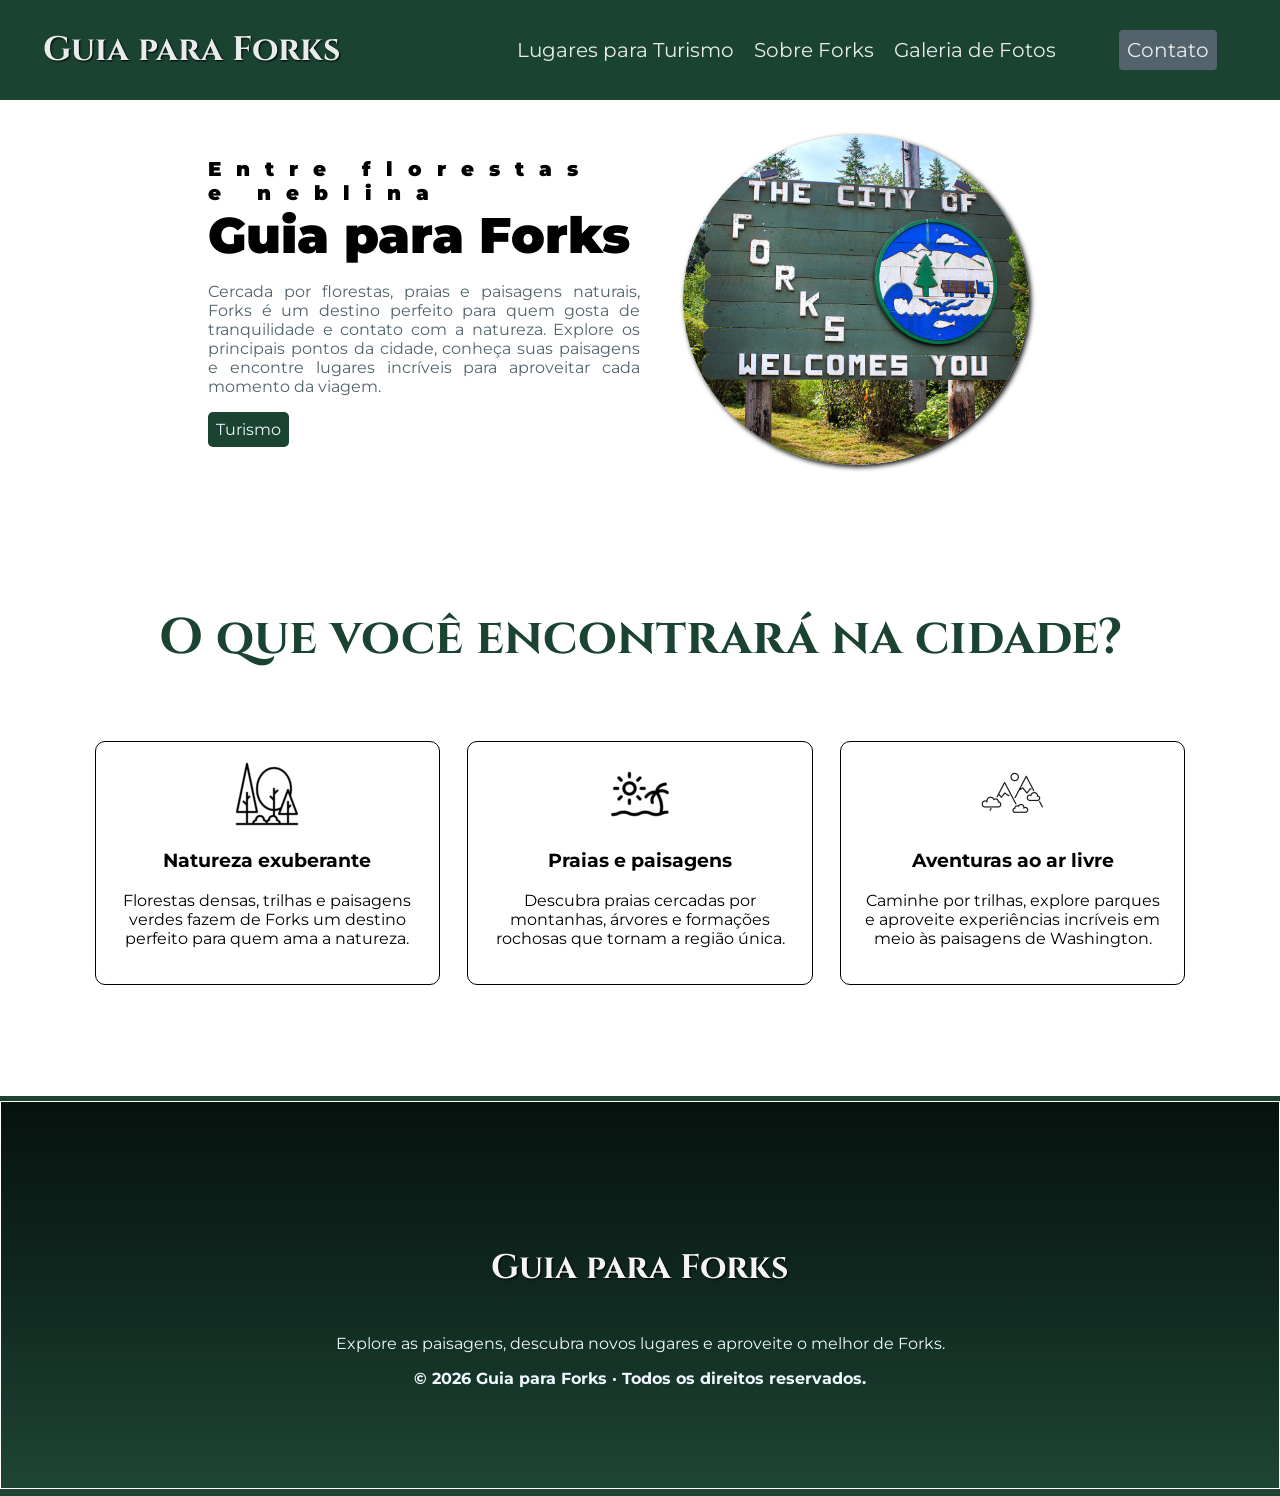
<file: SiteForks/index.html>
<!DOCTYPE html>
<html lang="pt-br">
<head>
    <meta charset="UTF-8">
    <meta name="viewport" content="width=device-width, initial-scale=1.0">
    <meta name="description" content="Saiba mais sobre a cidade de Forks">
    <meta name="author" content="Maria Fernanda">
    <meta name="keywords" content="Viagem, Forks, Crepúsculo, Frio">
    <title>Viagem para Forks</title>
    <link rel="stylesheet" href="css/estilo.css">
    <link rel="stylesheet" href="css/responsivo.css">
</head>
<body>
    <nav class="navbar">
        <div class="logo">
            <h1>Guia para Forks</h1>
        </div>

        <div class="menu">
            <a href="#">Lugares para Turismo</a>
            <a href="#">Sobre Forks</a>
            <a href="#">Galeria de Fotos</a>
            <a id="botao" href="#">Contato</a>
        </div>

    </nav>

        <header class="header">

            <div class="headline">
                <h2 style="letter-spacing: 15px;">Entre florestas e neblina</h2>
                <h2 style="font-size: 50px;">Guia para Forks</h2>
                <p>Cercada por florestas, praias e paisagens naturais, Forks é um destino perfeito para quem gosta de tranquilidade e contato com a natureza. Explore os principais pontos da cidade, conheça suas paisagens e encontre lugares incríveis para aproveitar cada momento da viagem.
</p>
                <a class="btn-turismo" href="#">Turismo</a>
            </div>

            <div class="img-headline">
                <img style="max-width: 80%; border-radius: 100%; box-shadow: 2px 2px 5px black; margin: 8%" src="img/placa.png">
            </div>

        </header>

        <section>
            
            <h2>O que você encontrará na cidade?</h2>

            <div class="servicos">

                <div class="card">
                    <img src="img/img1.png" alt="">

                    <div class="card-text">
                    <h3>Natureza exuberante</h3>
                    <p>Florestas densas, trilhas e paisagens verdes fazem de Forks um destino perfeito para quem ama a natureza.</p>
                    </div>

                    <div class="texto-oculto">
                    <h3>Entre Florestas</h3>
                    <p>Cercada por áreas preservadas, a região oferece cenários tranquilos para caminhar, respirar ar puro e apreciar a beleza do noroeste de Washington.</p>
                    </div>

                </div>

                <div class="card">
                    <img src="img/img2.png" alt="">

                    <div class="card-text">
                    <h3>Praias e paisagens</h3>
                    <p>Descubra praias cercadas por montanhas, árvores e formações rochosas que tornam a região única.</p>
                    </div>

                    <div class="texto-oculto">
                    <h3>Paisagens do Pacífico</h3>
                    <p>As paisagens costeiras são ideais para uma pausa tranquila, com o som das ondas e vistas que rendem momentos inesquecíveis.</p>
                    </div>
                
                </div>

                <div class="card">
                    <img src="img/img3.png" alt="">

                    <div class="card-text">
                    <h3>Aventuras ao ar livre</h3>
                    <p>Caminhe por trilhas, explore parques e aproveite experiências incríveis em meio às paisagens de Washington.</p>
                    </div>

                    <div class="texto-oculto">
                    <h3>Viva a Aventura</h3>
                    <p>Há opções para diferentes estilos de passeio, desde caminhadas leves até explorações mais longas em meio às florestas da região.</p>
                    </div>
                
                </div>
            </div>

        </section>

        <footer>
            <div class="logo-rodape">
            <h1 class="guia">Guia para Forks</h1>
            <p style="color:aliceblue">Explore as paisagens, descubra novos lugares e aproveite o melhor de Forks.</p>            
            <b style="color: aliceblue;">© 2026 Guia para Forks · Todos os direitos reservados.</b>
        
        </div>
        </footer>

               
</html>
</file>
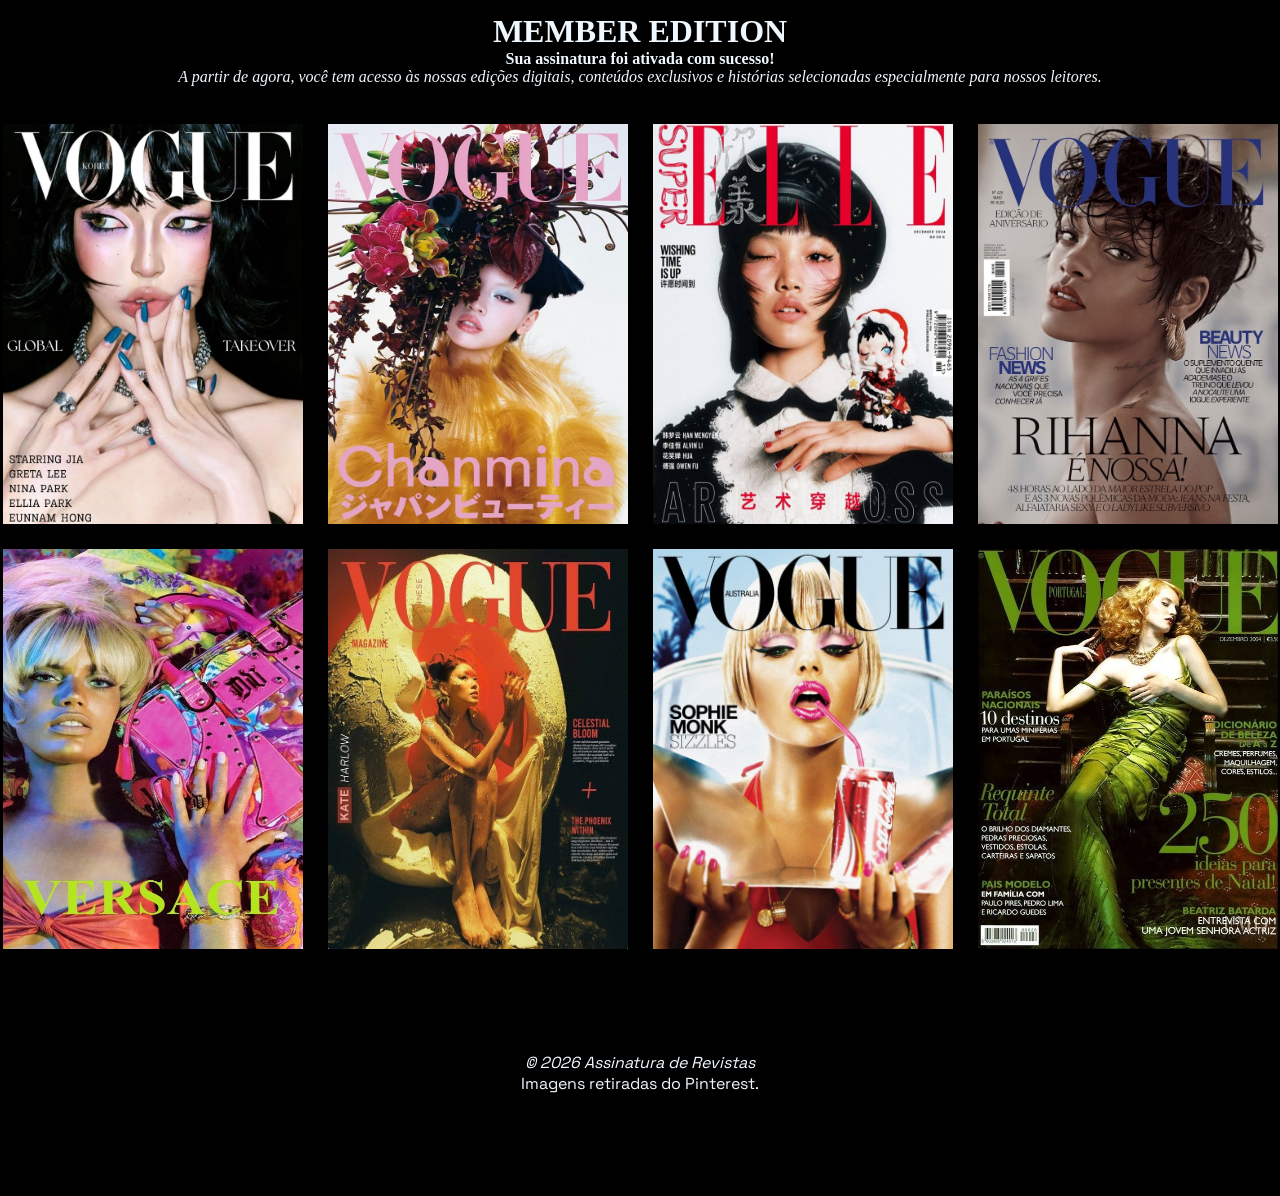
<file: CadastroRevista/revista.html>
<!DOCTYPE html>
<html lang="en">
<head>
    <meta charset="UTF-8">
    <meta name="viewport" content="width=device-width, initial-scale=1.0">
    <title>Tela inicial revistas</title>
    <link rel="stylesheet" href="css/style2.css">
</head>
<body>
    <h1 style="margin-top: 1%;">MEMBER EDITION</h1>
    <p><b>Sua assinatura foi ativada com sucesso!</b></p>
    <p><i>A partir de agora, você tem acesso às nossas edições digitais, conteúdos exclusivos e histórias selecionadas especialmente para nossos leitores.</i></p>

    <div class="caixa-pai">

        <div class="revista">
            <img src="img/rev1.jpg">
        </div>

        <div class="revista">
            <img src="img/rev2.jpg">
        </div>

        <div class="revista">
            <img src="img/rev3.jpg">
        </div>

        <div class="revista">
            <img src="img/rev4.jpg">
        </div>

        <div class="revista">
            <img src="img/rev5.jpg">
        </div>

        <div class="revista">
            <img src="img/rev6.jpg">
        </div>

        <div class="revista">
            <img src="img/rev7.jpg">
        </div>

        <div class="revista">
            <img src="img/rev8.jpg">
        </div>
    </div>

    <footer>
        <em>© 2026 Assinatura de Revistas</em>
    <p>Imagens retiradas do Pinterest.</p>

    </footer>
    
</body>
</html>
</file>
<file: SiteForks/css/estilo.css>
@import url('https://fonts.googleapis.com/css2?family=Cinzel:wght@400;500;600;700&family=Montserrat:wght@300;400;500;600;700&display=swap');

* {
    box-sizing: border-box;
    
}

body {
    margin:0;
    font-family: 'Montserrat', sans-serif;
}

.navbar {
    display: flex;
    flex-direction: row;
    flex-wrap: nowrap;
    height: 100px;
    background: #1B4332;
    justify-content: center;
    align-items: center;
    position: fixed;
    width: 100%;
}

.logo {
    flex:30%;
    /* border: 1px solid black; */
    text-align: center;
    
}

.logo h1{
    font-family: 'Cinzel', serif;
    color:#E8ECEC;
    font-size: 34px;
    padding: 20px;
    text-shadow: 1px 1px 2px black;
}

.menu {
    flex:70%;
    text-align: right;
    padding: 20px;
    
}

.menu a {
    color: #E8ECEC;
    text-decoration: none;
    font-size: 20px;
    padding-top: 20px;
    padding-right: 16px;
}

.menu a:hover {
    color:#0B1114;
    border-top: 2px solid #E8ECEC;
}

#botao {
    background: #52636B;
    padding: 8px;
    margin-right: 5%;
    margin-left: 5%;
    border: none;
    border-radius: 4px;
}

#botao:hover {
    background: #0B1114;
    color: #E8ECEC;
    border-radius: 4px;
}

.header {
    display: flex;
    flex-direction: row;
    flex-wrap: wrap;
    /* background: #E8ECEC; */
    height: auto;
    justify-content: center;
    align-items: center;
    padding: 100px;
    
}

.headline {
    /* border: 1px solid black; */
    flex:40%;
    margin-left: 10%;
}

.headline h2 {
    font-weight: 900;
    font-size: 20px;
    padding: 0;
    margin: 0;
}

.headline p {
    color: #52636B;
    text-align: justify;
}

.btn-turismo {
    display: inline-block;
    background: #1B4332;
    padding: 8px;
    color: aliceblue;
    text-decoration: none;
    border-radius: 5px;
}

.btn-turismo:hover{
    background: #0B1114;
}

.img-headline {
    margin-right: 10%;
    flex: 40%;
    /* border: 1px solid pink; */
    text-align: center;
}

section{
    display: inline-block;
    /* border: 1px solid black; */
    /* margin-top: 80px; */
    margin-left: 5%;
    margin-right: 5%;
    /* padding: 5%; */
    text-align: center;
    /* width: 90%; */
}

section h2{
    width: 100%;
    font-size: 50px;
    margin: 0;
    font-family: 'Cinzel', serif;
    font-weight: bold;
    color:#1B4332;
}

.servicos{
    /* border: 1px solid black; */
    display: inline-block;
    margin-top: 5%;
}

.card{
    display: inline-block;
    width: 30%;
    padding: 20px;
    margin:1%;
    border: 1px solid black;
    border-radius: 10px;
    cursor: pointer;
}

.card:hover{
    color: aliceblue;
    background: #1B4332;
    padding: 40px;
}

.card:hover img {
    display: none;
}

.card:hover .card-text {
    display: none;
}

.card:hover .texto-oculto {
    display: block;
}

.texto-oculto {
    display: none;
}

footer {
    border-top: 5px solid #1B4332;
    background-image: linear-gradient(180deg,#07120F, #102A20, #1F4635);
    height: 400px;
    margin-top: 100px;
    text-align: center;
}

.logo-rodape {
    padding: 100px;
    border: 1px solid white;
}

.guia {
    font-family: 'Cinzel', serif;
    color:whitesmoke;
    font-size: 34px;
    padding: 20px;
    text-shadow: 1px 1px 2px black;

}
</file>
<file: SiteForks/css/responsivo.css>
@media screen and (max-width:1005px) {
    .navbar{
        position: relative;
    }
    .menu{
        display: none;
    }
    .logo{
        margin: 0;
        text-align: center;
    }
    .header{
        padding-top: 50px;
    }
    .headline{
        flex:100%;
        margin: 5%;
        text-align: center;
    }

    .headline p{
        text-align: center;
    }

    .img-headline{
        flex:100%;
        margin: 5%;
        text-align: center;
    }

    .card{
        width: 100%;
    }

    footer{
        height: 500px;
    }
}
</file>
<file: CadastroRevista/css/style2.css>
@import url('https://fonts.googleapis.com/css2?family=Cormorant+Garamond:ital,wght@0,300..700;1,300..700&family=Space+Grotesk:wght@300..700&display=swap');

* {
    box-sizing: border-box;
    margin: 0;
    padding: 0;
}

body {
    background: black;
}

h1, p {
    color: aliceblue;
    text-align: center;
    /* border: 1px solid white; */
}

.caixa-pai {
    /* background: yellowgreen; */
    margin-top: 3%;
    height: auto;
    display: flex;
    justify-content: center;
    gap: 25px;
    flex-wrap: wrap;
}

.caixa-pai .revista {
    /* border: 1px solid white;
    background: red; */
    width: 300px;
    height: 400px;
    padding-right: 1%;
    
}

img {
    width: 300px;
    height: 400px; 
}

footer {
    padding: 8%;
    text-align: center;
    height: auto;
    color:aliceblue;
    font-family: "Space Grotesk", sans-serif;
}
</file>
